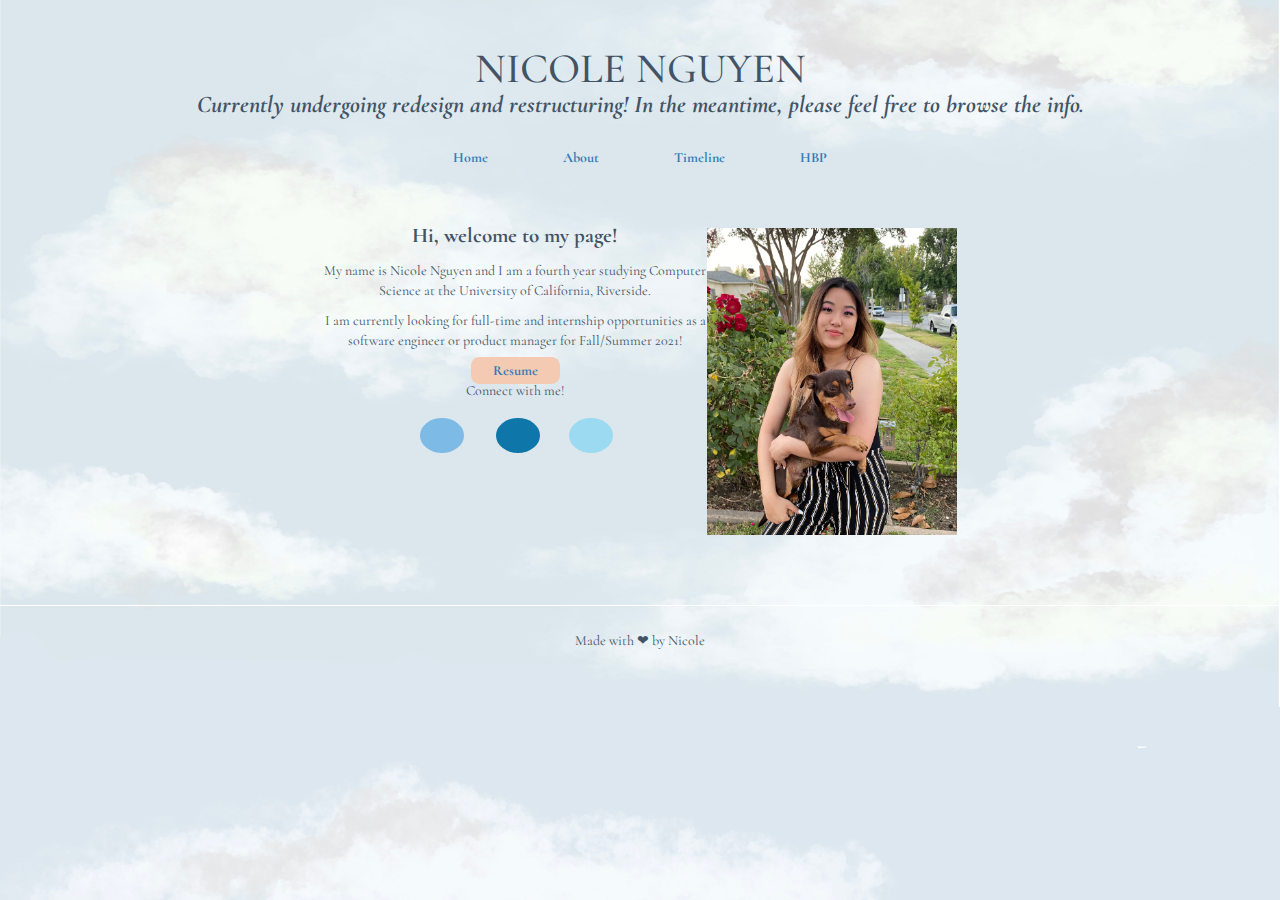
<file: index.html>
<!DOCTYPE html>
<html>
<head>
  <link rel="stylesheet" type="text/css" href="index.css">
  <meta charset="UTF-8">
  <meta name="viewport" content="width=device-width, initial-scale=1.0">
  <title>Nicole Nguyen</title>

  <link rel="stylesheet" href="https://maxcdn.bootstrapcdn.com/bootstrap/3.4.1/css/bootstrap.min.css">  

  <!-- Fonts -->
  <link href="https://fonts.googleapis.com/css2?family=Comfortaa&display=swap" rel="stylesheet">
  <link href="https://fonts.googleapis.com/css2?family=Cormorant:ital,wght@0,300;0,400;0,500;0,600;0,700;1,300;1,400;1,500&display=swap" rel="stylesheet">

</head>
<body>
  <!-- image of my name or my actual text name? -->
  <header>
    <h1 id="name">Nicole Nguyen</h1>
    <!-- <h3 id="quote">"Success is not final; failure is not fatal: It is the courage to continue that counts."</h3> -->
    <h3 id="quote">Currently undergoing redesign and restructuring! In the meantime, please feel free to browse the info.</h3>

    <div id="menu">
    <!-- <button class="buttons"> -->
      <a id="currPg" href="index.html">Home</a>
    <!-- </button> -->
    <!-- <button class="buttons" -->
      <a href="about.html">About</a>
    <!-- </button> -->
    <!-- <button class="buttons"> -->
      <a href="timeline.html">Timeline</a>
    <!-- </button> -->
    <!-- <button class="buttons"> -->
      <a href="hbp.html">HBP</a>
    <!-- </button> -->
  </div>

  <nav class="nav justify-content-center collapse">
    <a class="nav-link active" href="index.html">Home</a>
    <a class="nav-link" href="about.html">About</a>
    <a class="nav-link" href="timeline.html">Timeline</a>
    <a class="nav-link disabled" href="hbp.html" tabindex="-1" aria-disabled="true">HBP</a>
  </nav>
<!-- 
    <div id="music">
      <button class="buttons">
        <img src="Images/musicnote.png" width="20px" height="35px" id="musicnote">
      </button>
    </div> -->
  </header>

  <div id="intro">
    <div id=column1>
      <p id="hi">Hi, welcome to my page!</p>
      <p>My name is Nicole Nguyen and I am a fourth year studying Computer Science at the University of California, Riverside.</p>
      <p>I am currently looking for full-time and internship opportunities as a software engineer or product manager for Fall/Summer 2021!</p>

      <a id="resume" href="Images/resume.pdf" title="Read my resume!">Resume</a>

      <div id="contact">
        <div id="connect">
          <p>Connect with me!</p>
          <!-- <a id="resume" href="resume.pdf" title="Read my resume!">Resume</a> -->
        </div>

        <div id="icons">
        <a id="email" href="mailto:nicoleennguyen@gmail.com" title="Email me!" <i class="far fa-envelope" style="font-size:17px"></i></a>
        <a id="linkedin" href="https://www.linkedin.com/in/nicoleyennguyen/" title="Add me!" <i class="fab fa-linkedin-in" style="font-size:15px"></i></a>
        <a id="github" href="https://github.com/nicohhle" title="Check out my projects!"<i class="fab fa-github"></i></a>
        </div>
      </div>
    </div>

    <div>
      <img id="column2" src="Images/me.jpg">
    </div>
  </div>

  <footer>
    <p id="end">Made with ❤ by Nicole</p>
  </footer>
  
</body>
</html>
</file>
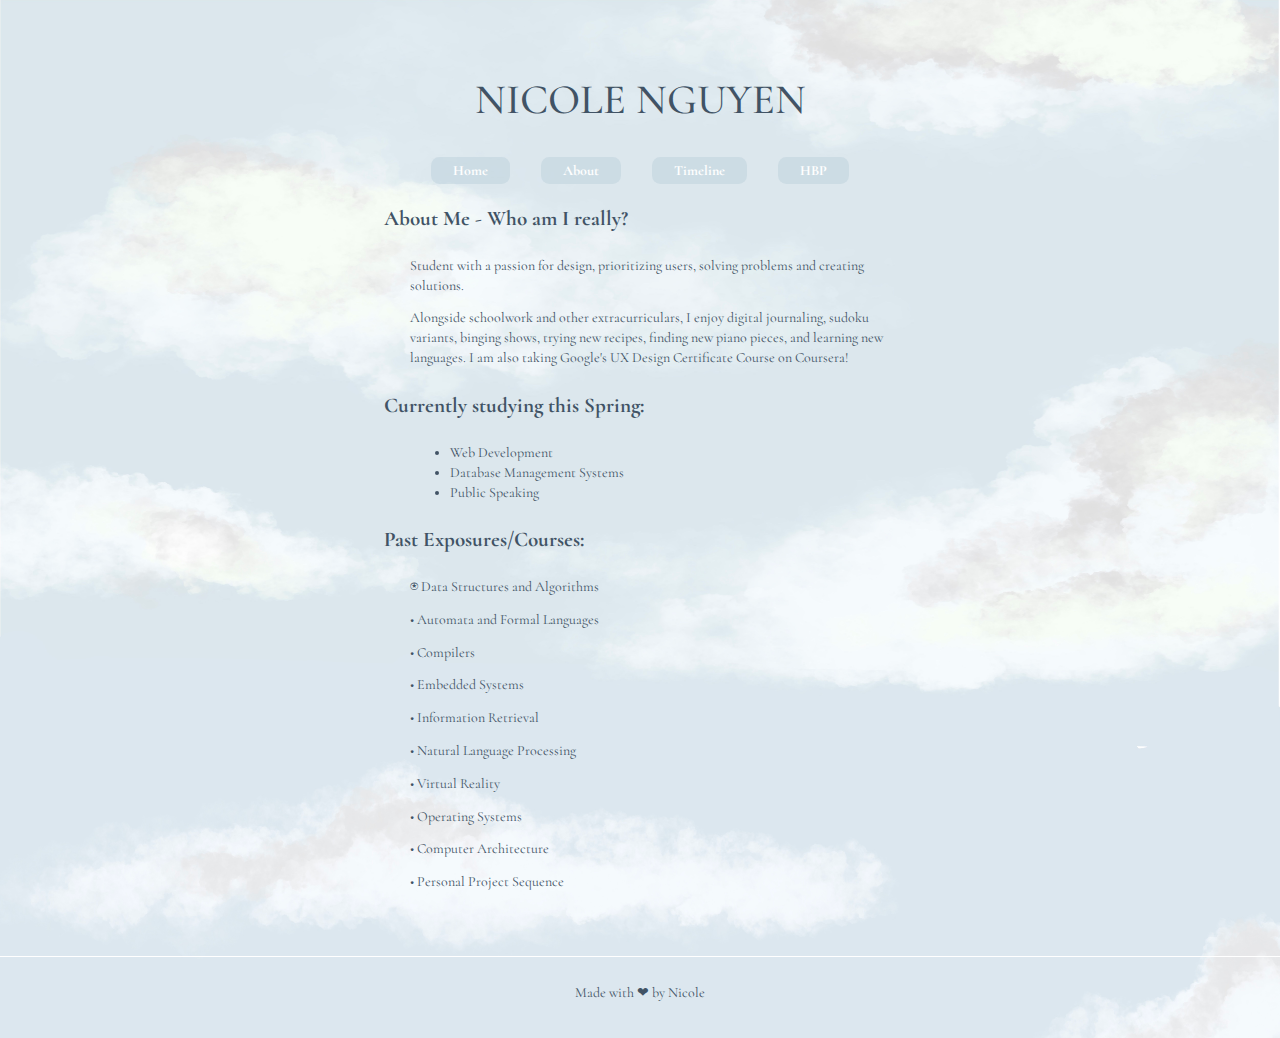
<file: about.html>
<!DOCTYPE html>
<html>
<head>
  <meta charset="UTF-8">
  <title>Nicole Nguyen</title>

  <link rel="stylesheet" type="text/css" href="about.css">
  <link rel="stylesheet" href="https://maxcdn.bootstrapcdn.com/bootstrap/3.4.1/css/bootstrap.min.css">

  <!-- Fonts -->
  <link href="https://fonts.googleapis.com/css2?family=Comfortaa&display=swap" rel="stylesheet">
  <link href="https://fonts.googleapis.com/css2?family=Cormorant:ital,wght@0,300;0,400;0,500;0,600;0,700;1,300;1,400;1,500&display=swap" rel="stylesheet">
</head>
<body>
  <header>
    <h1 id="name">Nicole Nguyen</h1>

    <!-- <button class="buttons"> -->
      <a id="currPg" href="index.html">Home</a>
    <!-- </button> -->
    <!-- <button class="buttons"> -->
      <a href="about.html">About</a>
    <!-- </button> -->
    <!-- <button class="buttons"> -->
      <a href="timeline.html">Timeline</a>
    <!-- </button> -->
    <!-- <button class="buttons"> -->
      <a href="hbp.html">HBP</a>
    <!-- </button> -->

    <!-- <button class="buttons">
      <img src="Images/musicnote.png">
    </button>
  </header> -->

  <div id="body">
    <h3 class="header">About Me - Who am I really?</h3>
    
    <p class="info">Student with a passion for design, prioritizing users, solving problems and creating solutions.</p>

    <p class="info">Alongside schoolwork and other extracurriculars, I enjoy digital journaling, sudoku variants, binging shows, trying new recipes, finding new piano pieces, and learning new languages. I am also taking Google's UX Design Certificate Course on Coursera!</p>

    <h3 class="header">Currently studying this Spring:</h3>
    <ul class="info">
      <li>Web Development</li>
      <li>Database Management Systems</li>
      <li>Public Speaking</li>
    </ul>

    <h3 class="header">Past Exposures/Courses:</h3>
    <p class="info">&#9055 Data Structures and Algorithms</p>
    <p class="info"> • Automata and Formal Languages</p>
    <p class="info"> • Compilers</p>
    <p class="info"> • Embedded Systems</p>
    <p class="info"> • Information Retrieval</p>
    <p class="info"> • Natural Language Processing</p>
    <p class="info"> • Virtual Reality</p>
    <p class="info"> • Operating Systems</p>
    <p class="info"> • Computer Architecture</p>
    <p class="info"> • Personal Project Sequence</p>
  </div>

  <footer>
    <p id="end">Made with ❤ by Nicole</p>
  </footer>
  
</body>
</html>
</file>
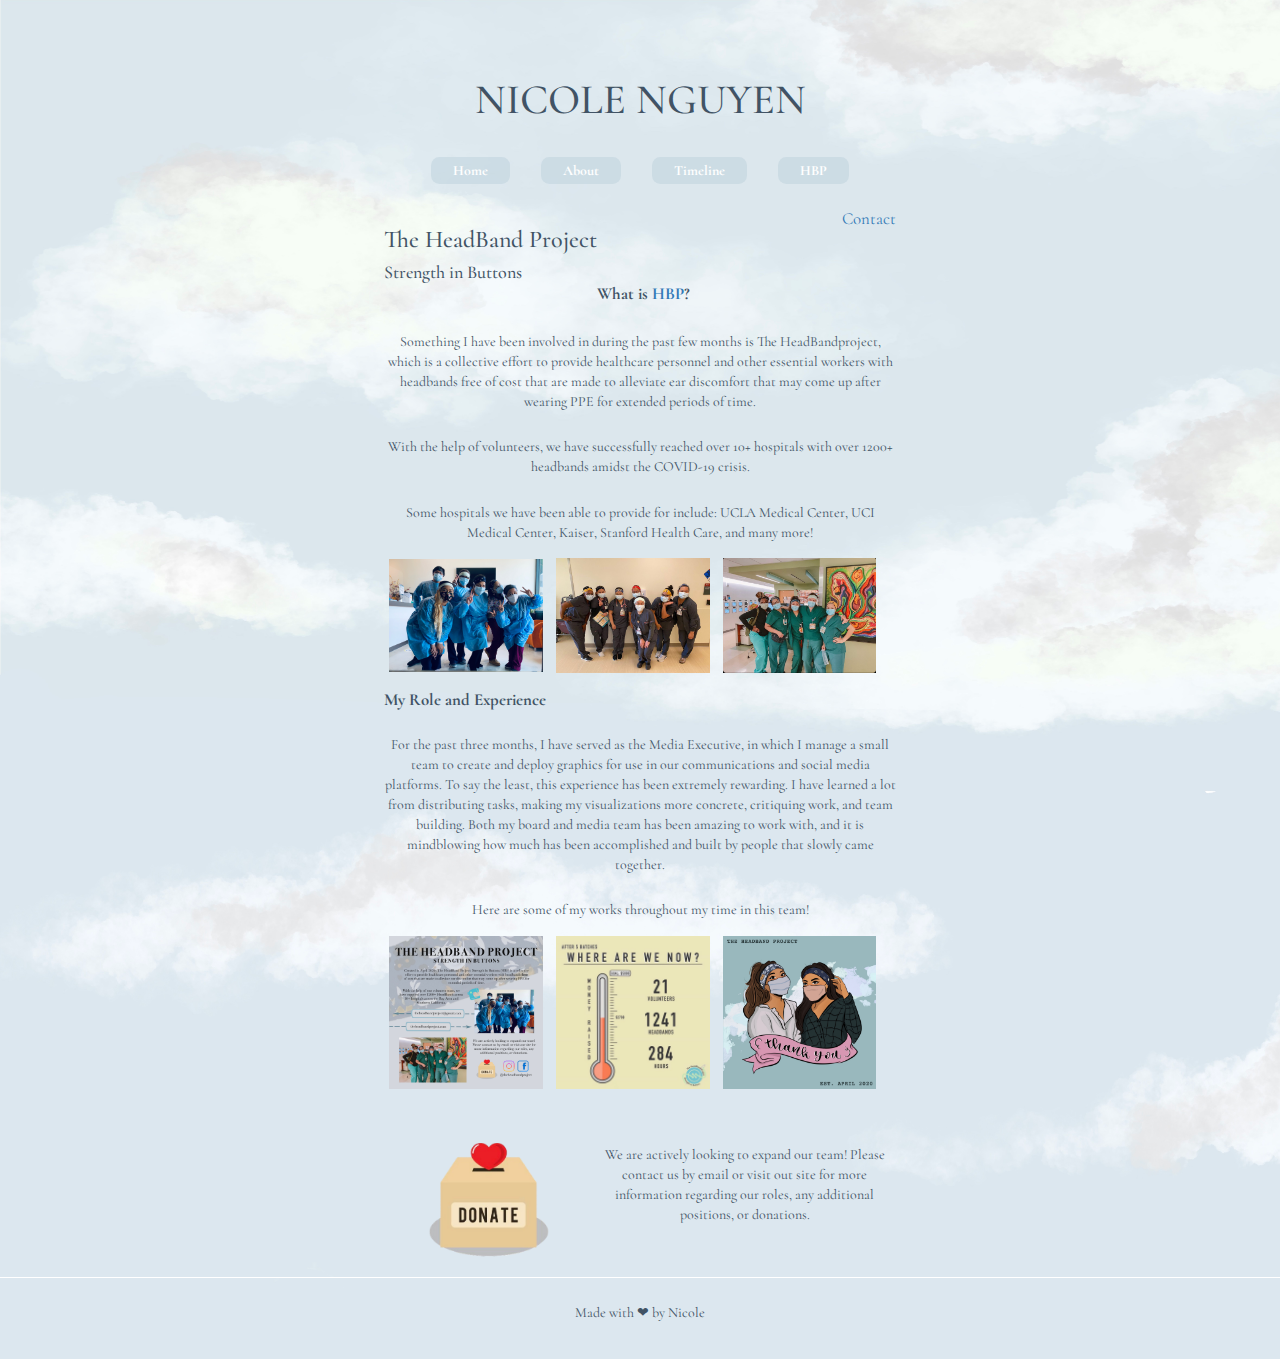
<file: hbp.html>
<!DOCTYPE html>
<html lang="en">
<head>
  <meta charset="UTF-8">
  <meta name="viewport" content="width=device-width, initial-scale=1.0">
  <title>Nicole Nguyen</title>

  <link rel="stylesheet" type="text/css" href="hbp.css">
  <link rel="stylesheet" href="https://maxcdn.bootstrapcdn.com/bootstrap/3.4.1/css/bootstrap.min.css">

  <!-- Fonts -->
  <link href="https://fonts.googleapis.com/css2?family=Comfortaa&display=swap" rel="stylesheet">
  <link href="https://fonts.googleapis.com/css2?family=Cormorant:ital,wght@0,300;0,400;0,500;0,600;0,700;1,300;1,400;1,500&display=swap" rel="stylesheet">
</head>
<body>
  <header>
    <h1 id="name">Nicole Nguyen</h1>

    <!-- <button class="buttons"> -->
      <a id="currPg" href="index.html">Home</a>
    <!-- </button> -->
    <!-- <button class="buttons"> -->
      <a href="about.html">About</a>
    <!-- </button> -->
    <!-- <button class="buttons"> -->
      <a href="timeline.html">Timeline</a>
    <!-- </button> -->
    <!-- <button class="buttons"> -->
      <a href="hbp.html">HBP</a>
    <!-- </button> -->

    <!-- <button class="buttons"> -->
      <!-- <img src="Images/musicnote.png"> -->
    <!-- </button> -->
  </header>

  <div id="body">
    <div id="title">
      <h3>The HeadBand Project</h3>
      <h4>Strength in Buttons</h4>
    </div>

    <div id="contact">
      <!-- <h3>Contact</h3> -->
      <a href="mailto:theheadbandproject.com title="Email">Contact</a>
      
      <a href="mailto:theheadbandproject.com title="Email"></a>
      
      <a href="https://theheadbandproject.com" title="Website"></a>
      
      <a href="https://instagram.com/theheadbandproject" title="Instagram"></a>

      <a href"https://www.facebook.com/theheadbandproject" title="Facebook"></a>
    </div>

    <div id="summary">
      <span class="header">What is <a href="https://theheadbandproject.com" title="Check out the website!">HBP</a>?</span>

      <p class="info">Something I have been involved in during the past few months is The HeadBandproject, which is a collective effort to provide healthcare personnel and other essential workers with headbands free of cost that are made to alleviate ear discomfort that may come up after wearing PPE for extended periods of time.</p>

      <p class="info">With the help of volunteers, we have successfully reached over 10+ hospitals with over 1200+ headbands amidst the COVID-19 crisis.</p>
    </div>

    <div class="photos">
      <p class="info">Some hospitals we have been able to provide for include: UCLA Medical Center, UCI Medical Center, Kaiser, Stanford Health Care, and many more!</p>

      <img src="Images/59b Dental.JPG" title="59b Dental">
      <img src="Images/Stanford Medical Center.JPG" title="Stanford Medical Center">
      <img src="Images/Zuckerberg San Francisco General Hospital.PNG" title="Zuckerberg San Francisco General Hospital">
    </div>

    <div id="role">
      <h5 class="header">My Role and Experience</h5>

      <p class="info">For the past three months, I have served as the Media Executive, in which I manage a small team to create and deploy graphics for use in our communications and social media platforms. To say the least, this experience has been extremely rewarding. I have learned a lot from distributing tasks, making my visualizations more concrete, critiquing work, and team building. Both my board and media team has been amazing to work with, and it is mindblowing how much has been accomplished and built by people that slowly came together.</p>
    </div>

    <div class="photos">
      <p class="info">Here are some of my works throughout my time in this team!</p>

      <img src="Images/proposal.jpeg" title="Mini Proposal/Infographic">
      
      <img src="Images/stats.jpg" title="Batch 5 Statistics">

      <img src="Images/founders.jpeg" title="Founders' Appreciation Graphic">
    </div>

    <div id="donate">
      <img src="Images/Donate.png">
    </div>
    
    <div id="action">
      <p class="info">We are actively looking to expand our team! Please contact us by email or visit out site for more information regarding our roles, any additional positions, or donations.</p>
      <!-- <img src="Images/Donate.png"> -->
      <!-- <img src="Images/Volunteer.PNG"> -->
    </div>
  </div>

  <footer>
    <p id="end">Made with ❤ by Nicole</p>
  </footer>
</body>
</html>
</file>
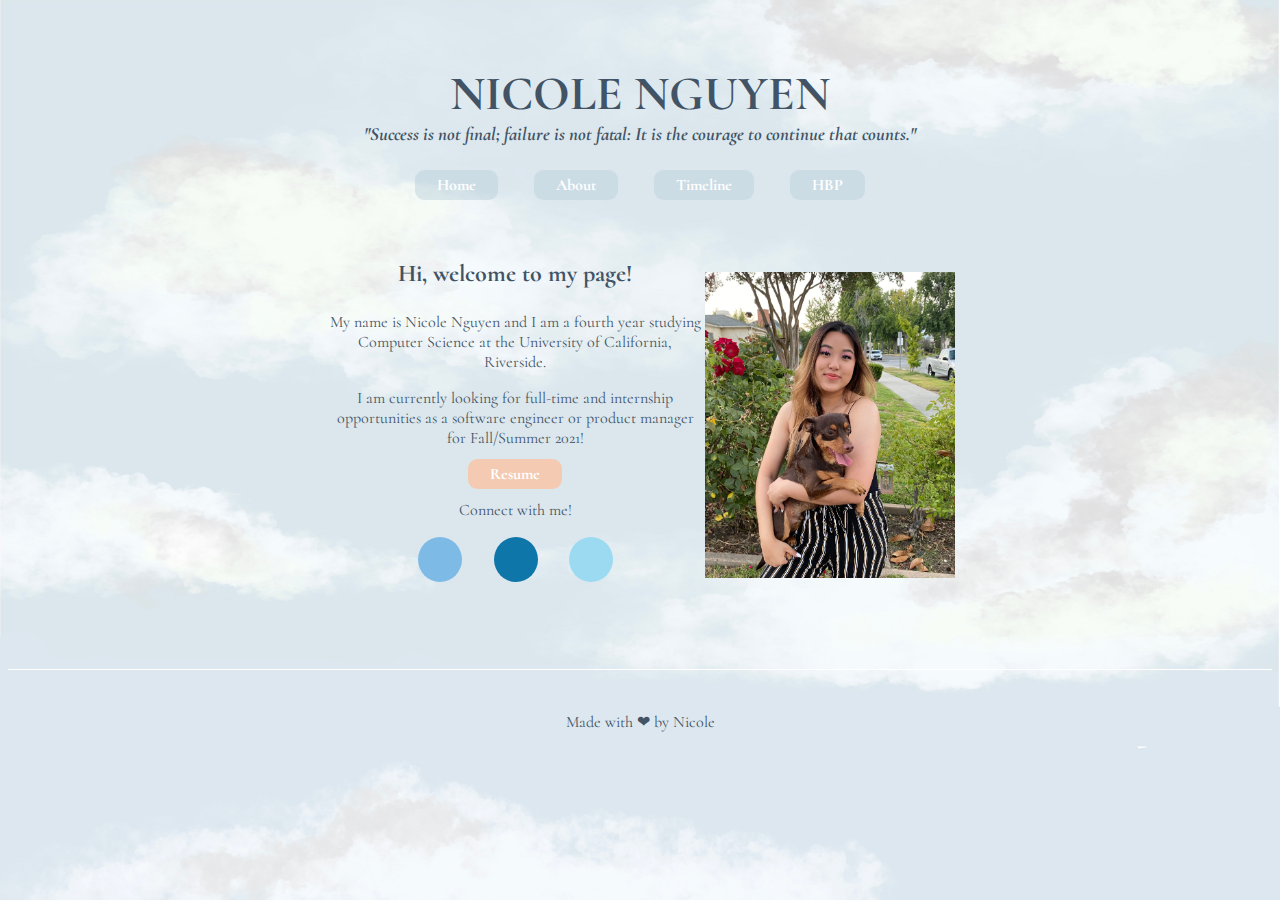
<file: home.html>
<!DOCTYPE html>
<html>
<head>
  <link rel="stylesheet" type="text/css" href="home.css">
  <meta charset="UTF-8">
  <meta name="viewport" content="width=device-width, initial-scale=1.0">
  <title>Nicole Nguyen</title>

  

  <!-- Fonts -->
  <link href="https://fonts.googleapis.com/css2?family=Comfortaa&display=swap" rel="stylesheet">
  <link href="https://fonts.googleapis.com/css2?family=Cormorant:ital,wght@0,300;0,400;0,500;0,600;0,700;1,300;1,400;1,500&display=swap" rel="stylesheet">

</head>
<body>
  <!-- image of my name or my actual text name? -->
  <header>
    <h1 id="name">Nicole Nguyen</h1>
    <h3 id="quote">"Success is not final; failure is not fatal: It is the courage to continue that counts."</h3>

    <div id="menu">
    <!-- <button class="buttons"> -->
      <a id="currPg" href="home.html">Home</a>
    <!-- </button> -->
    <!-- <button class="buttons" -->
      <a href="about.html">About</a>
    <!-- </button> -->
    <!-- <button class="buttons"> -->
      <a href="timeline.html">Timeline</a>
    <!-- </button> -->
    <!-- <button class="buttons"> -->
      <a href="hbp.html">HBP</a>
    <!-- </button> -->
  </div>
<!-- 
    <div id="music">
      <button class="buttons">
        <img src="Images/musicnote.png" width="20px" height="35px" id="musicnote">
      </button>
    </div> -->
  </header>

  <div id="intro">
    <div id=column1>
      <p id="hi">Hi, welcome to my page!</p>
      <p>My name is Nicole Nguyen and I am a fourth year studying Computer Science at the University of California, Riverside.</p>
      <p>I am currently looking for full-time and internship opportunities as a software engineer or product manager for Fall/Summer 2021!</p>

      <a id="resume" href="resume.pdf" title="Read my resume!">Resume</a>

      <div id="contact">
        <div id="connect">
          <p>Connect with me!</p>
          <!-- <a id="resume" href="resume.pdf" title="Read my resume!">Resume</a> -->
        </div>

        <div id="icons">
        <a id="email" href="mailto:nicoleennguyen@gmail.com" title="Email me!" <i class="far fa-envelope" style="font-size:17px"></i></a>
        <a id="linkedin" href="https://www.linkedin.com/in/nicoleyennguyen/" title="Add me!" <i class="fab fa-linkedin-in" style="font-size:15px"></i></a>
        <a id="github" href="https://github.com/nicohhle" title="Check out my projects!"<i class="fab fa-github"></i></a>
        </div>
      </div>
    </div>

    <div>
      <img id="column2" src="Images/me.jpg">
    </div>
  </div>

  <footer>
    <p id="end">Made with ❤ by Nicole</p>
  </footer>
  
</body>
</html>
</file>
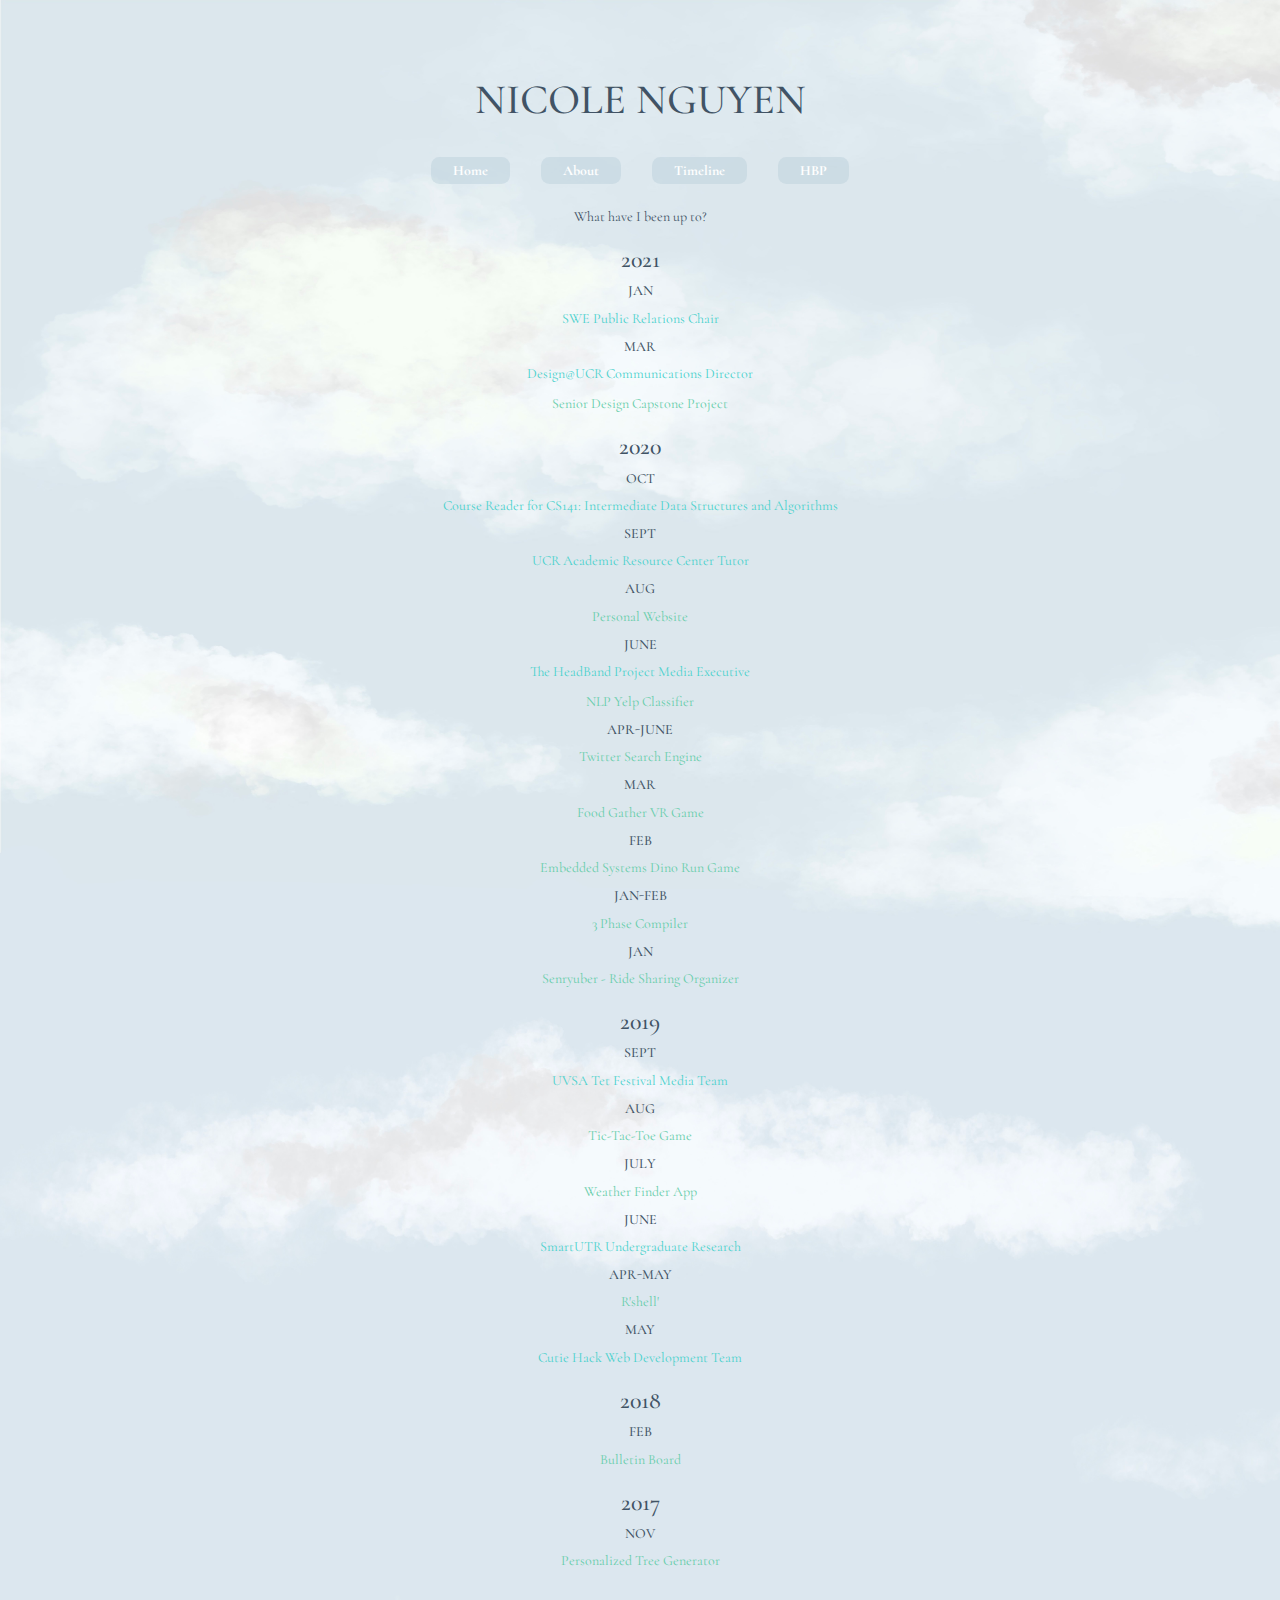
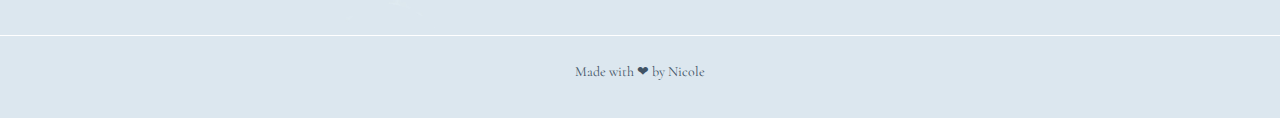
<file: timeline.html>
<!DOCTYPE html>
<html>
<head>
  <meta charset="UTF-8">
  <title>Nicole Nguyen</title>

  <link rel="stylesheet" type="text/css" href="timeline.css">
  <link rel="stylesheet" href="https://maxcdn.bootstrapcdn.com/bootstrap/3.4.1/css/bootstrap.min.css">

  <!-- Fonts -->
  <link href="https://fonts.googleapis.com/css2?family=Comfortaa&display=swap" rel="stylesheet">
  <link href="https://fonts.googleapis.com/css2?family=Cormorant:ital,wght@0,300;0,400;0,500;0,600;0,700;1,300;1,400;1,500&display=swap" rel="stylesheet">

</head>
<body>
  <header>
    <h1 id="name">Nicole Nguyen</h1>

    <!-- <button class="buttons"> -->
      <a id="currPg" href="index.html">Home</a>
    <!-- </button> -->
    <!-- <button class="buttons"> -->
      <a href="about.html">About</a>
    <!-- </button> -->
    <!-- <button class="buttons"> -->
      <a href="timeline.html">Timeline</a>
    <!-- </button> -->
    <!-- <button class="buttons"> -->
      <a href="hbp.html">HBP</a>
    <!-- </button> -->

    <!-- <button class="buttons"> -->
      <!-- <img src="Images/musicnote.png"> -->
    <!-- </button> -->
  </header>

  <div id="body">
    <p>What have I been up to?</p>

    <h3>2021</h3>
      <h5>JAN</h5>
      <p class="ec">SWE Public Relations Chair</p>
      <h5>MAR</h5>
      <p class="ec">Design@UCR Communications Director</p>
      <p class="project">Senior Design Capstone Project</p>

    <h3>2020</h3>
      <h5>OCT</h5>
      <p class="ec">Course Reader for CS141: Intermediate Data Structures and Algorithms</p>
      <h5>SEPT</h5>
      <p class="ec">UCR Academic Resource Center Tutor</p>
      <h5>AUG</h5>
      <p class="project">Personal Website</p>
      <h5>JUNE</h5>
      <p class="ec">The HeadBand Project Media Executive</p>
      <p class="project">NLP Yelp Classifier</p>
      <h5>APR-JUNE</h5>
      <p class="project">Twitter Search Engine</p>
      <h5>MAR</h5>
      <p class="project">Food Gather VR Game</p>
      <h5>FEB</h5>
      <p class="project">Embedded Systems Dino Run Game</p>
      <h5>JAN-FEB</h5>
      <p class="project">3 Phase Compiler</p>
      <h5>JAN</h5>
      <p class="project">Senryuber - Ride Sharing Organizer</p>

    <h3>2019</h3>
      <h5>SEPT</h5>
      <p class="ec">UVSA Tet Festival Media Team</p>
      <h5>AUG</h5>
      <p class="project">Tic-Tac-Toe Game</p>
      <h5>JULY</h5>
      <p class="project">Weather Finder App</p>
      <h5>JUNE</h5>
      <p class="ec">SmartUTR Undergraduate Research</p>
      <h5>APR-MAY</h5>
      <p class="project">R'shell'</p>
      <h5>MAY</h5>
      <p class="ec">Cutie Hack Web Development Team</p>

    <h3>2018</h3>
      <h5>FEB</h5>
      <p class="project">Bulletin Board</p>

    <h3>2017</h3>
      <h5>NOV</h5>
      <p class="project">Personalized Tree Generator</p>
  </div>

  <footer>
    <p id="end">Made with ❤ by Nicole</p>
  </footer>
</body>
</html>
</file>
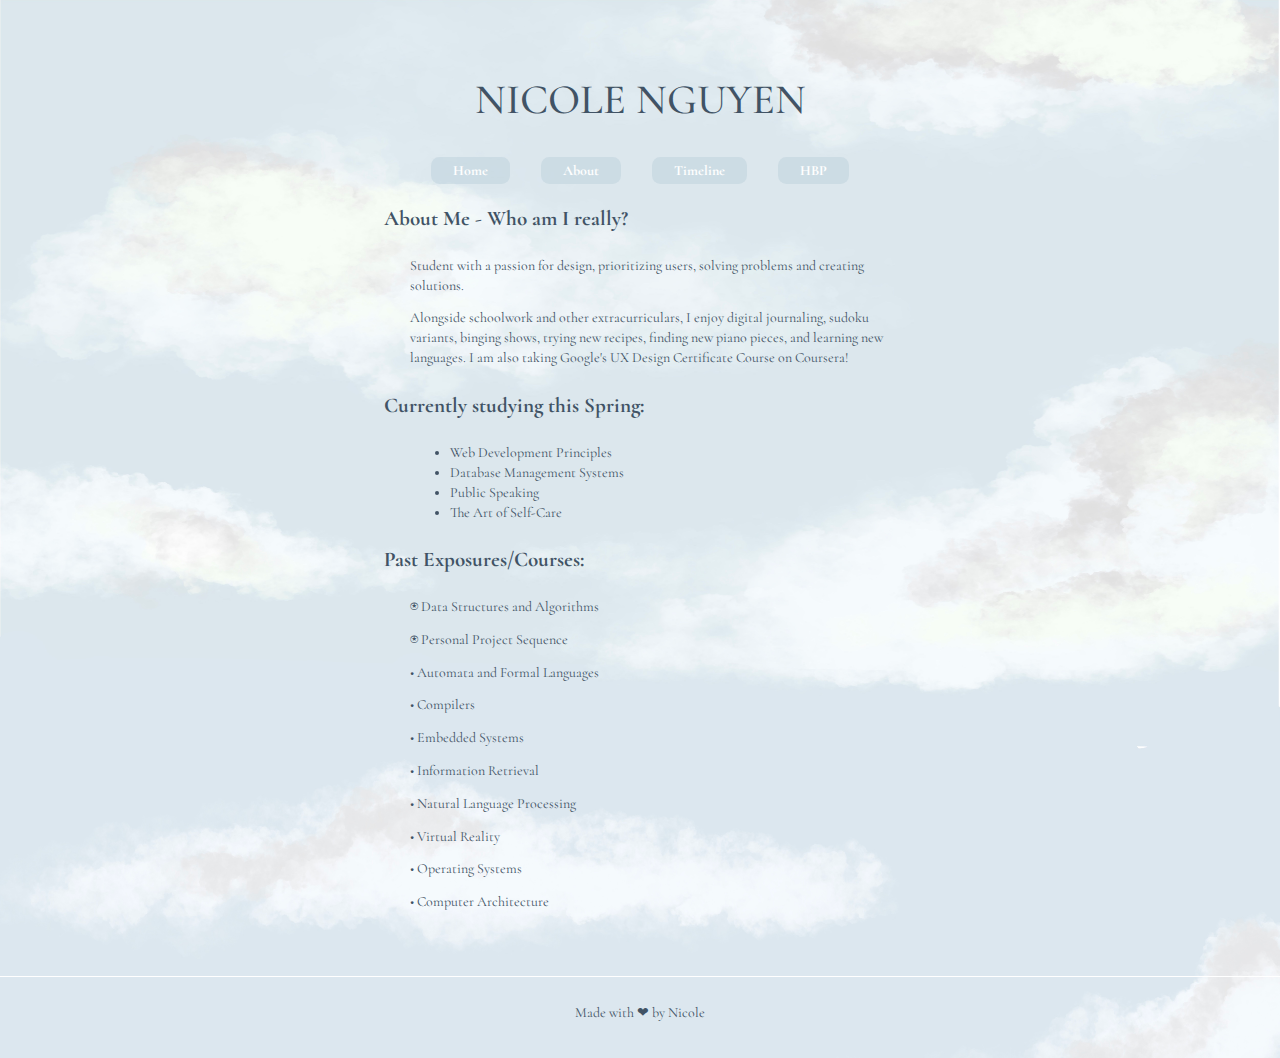
<file: websitev1/about.html>
<!DOCTYPE html>
<html>
<head>
  <meta charset="UTF-8">
  <title>Nicole Nguyen</title>

  <link rel="stylesheet" type="text/css" href="about.css">
  <link rel="stylesheet" href="https://maxcdn.bootstrapcdn.com/bootstrap/3.4.1/css/bootstrap.min.css">

  <!-- Fonts -->
  <link href="https://fonts.googleapis.com/css2?family=Comfortaa&display=swap" rel="stylesheet">
  <link href="https://fonts.googleapis.com/css2?family=Cormorant:ital,wght@0,300;0,400;0,500;0,600;0,700;1,300;1,400;1,500&display=swap" rel="stylesheet">
</head>
<body>
  <header>
    <h1 id="name">Nicole Nguyen</h1>

    <!-- <button class="buttons"> -->
      <a id="currPg" href="index.html">Home</a>
    <!-- </button> -->
    <!-- <button class="buttons"> -->
      <a href="about.html">About</a>
    <!-- </button> -->
    <!-- <button class="buttons"> -->
      <a href="timeline.html">Timeline</a>
    <!-- </button> -->
    <!-- <button class="buttons"> -->
      <a href="hbp.html">HBP</a>
    <!-- </button> -->

    <!-- <button class="buttons">
      <img src="Images/musicnote.png">
    </button>
  </header> -->

  <div id="body">
    <h3 class="header">About Me - Who am I really?</h3>
    
    <p class="info">Student with a passion for design, prioritizing users, solving problems and creating solutions.</p>

    <p class="info">Alongside schoolwork and other extracurriculars, I enjoy digital journaling, sudoku variants, binging shows, trying new recipes, finding new piano pieces, and learning new languages. I am also taking Google's UX Design Certificate Course on Coursera!</p>

    <h3 class="header">Currently studying this Spring:</h3>
    <ul class="info">
      <li>Web Development Principles</li>
      <li>Database Management Systems</li>
      <li>Public Speaking</li>
      <li>The Art of Self-Care</li>
    </ul>

    <h3 class="header">Past Exposures/Courses:</h3>
    <p class="info">&#9055 Data Structures and Algorithms</p>
    <p class="info">&#9055 Personal Project Sequence</p>
    <p class="info"> • Automata and Formal Languages</p>
    <p class="info"> • Compilers</p>
    <p class="info"> • Embedded Systems</p>
    <p class="info"> • Information Retrieval</p>
    <p class="info"> • Natural Language Processing</p>
    <p class="info"> • Virtual Reality</p>
    <p class="info"> • Operating Systems</p>
    <p class="info"> • Computer Architecture</p>
  </div>

  <footer>
    <p id="end">Made with ❤ by Nicole</p>
  </footer>
  
</body>
</html>
</file>
<file: index.css>
* {
  font-family: 'Cormorant', serif !important;
  color: rgb(65, 83, 101);
  text-align: center;
}

body {
  background: url("Images/tempbackground.jpg");
  background-size: cover;
}

header {
  padding-top: 2%;
  text-align: center;
}

#name {
  text-transform: uppercase;
  font-size: 3.0em;
  margin-bottom: 0;
  /* color: rgb(61, 90, 106); */
  /* color: rgb(65, 83, 101); */
  /* font-weight: bolder; */
}

#quote {
  font-style: italic;
  margin-bottom: 5%;
  margin: 0 auto 30px auto;
  font-weight: bold;
}

a {
  font-size: 1.0em;
  font-weight: bold;
  text-decoration: none;
  padding-top: 3px;
  padding-bottom: 3px;
  padding-left: 20px;
  padding-right: 20px;
  border-radius: 0.60em;
  background: rgba(185, 206, 217, 0.45);
  border-width: 2px;
  border-color: transparent;
  border-style: solid;
  position: relative;
  text-decoration: none;
  color: white;
  margin: 1.0em;
}

#music {
  border-radius: 90%;
  position: absolute;
  top: 0px;
  right: 0px;
}

/* .buttons a {
  text-decoration: none;
} */

a:hover {
  border-radius: 0.75em;
  /* padding-left: 15px;
  padding-right: 15px;
  padding-top: 10px;
  padding-bottom: 10px; */
  border-color: white;
  /* border-width: 3px; */
  /* border-style: solid; */
  /* text-decoration: underline; */
  color: cornsilk;
  background: rgba(86, 129, 151, 0.5);
}

#intro {
  margin-top: 40px;
  /* align-content: center; */
  /* text-align: center;
  display: inline-block; */
  display: flex;
  align-items: center;
  justify-content: center;
  margin-bottom: 70px;
}

#column1 {
  /* margin-left: 15%; */
  float: left;
  width: 30%;
  min-height: 300px;
}

#hi {
  font-size: 1.5em;
  font-weight: bold;
}

#connect p {
  margin-bottom: 0;
  display: inline-block;
}

#resume {
  background: #F4CBB2;
}

#icons {
  /* margin-top: 15%; */
  border-radius: 50%;
  display: flex;
  align-items: center;
  justify-content: center;
}

#email {
  /* background: rgb(200, 200, 200); */
  background: #7DBBE6;
  border-radius: 60px;
}

#linkedin {
  background: #0e76a8;
}

#github {
  background: #9CDAF1;
}

#icons a{
  border-radius: 50%;
  height: 35px;
}

#column2 {
  /* margin-left: 10%; */
  margin-top: 20px;
  width: 250px;
  height: auto;
}

footer {
  border-top: 1px solid white;
  text-align: center;
  padding: 2%;
}
</file>
<file: about.css>
* {
  font-family: 'Cormorant', serif !important;
  color: rgb(65, 83, 101);
  margin: auto;
}

body {
  background: url("Images/tempbackground.jpg");
  background-size: cover;
}

header {
  padding-top: 2%;
  text-align: center;
}

#name {
  text-transform: uppercase;
  font-size: 3.0em;
  margin-bottom: 3%;
  margin-top: 4%;
}

header a {
  font-size: 1.0em;
  font-weight: bold;
  text-decoration: none;
  padding-top: 3px;
  padding-bottom: 3px;
  padding-left: 20px;
  padding-right: 20px;
  border-radius: 0.60em;
  background: rgba(185, 206, 217, 0.45);
  border-width: 2px;
  border-color: transparent;
  border-style: solid;
  position: relative;
  text-decoration: none;
  color: white;
  margin: 1.0em;
}

header a:hover {
  border-radius: 0.75em;
  border-color: white;
  color: cornsilk;
  background: rgba(86, 129, 151, 0.5);
}

.header {
  font-size: 1.5em;
  font-weight: bolder;
  margin-top: 5%;
  margin-bottom: 5%;
}

.info {
  margin-bottom: 2.5%;
  margin-left: 5%;
}

#body {
  margin-top: 2%;
  margin-left: 30%;
  margin-right: 30%;
  text-align: left;
  margin-bottom: 5%;
}

footer {
  border-top: 1px solid white;
  text-align: center;
  padding: 2%
}
</file>
<file: hbp.css>
* {
  font-family: 'Cormorant', serif !important;
  color: rgb(65, 83, 101);
  margin: auto;
}

body {
  background: url("Images/tempbackground.jpg");
  background-size: cover;
}

header {
  padding-top: 2%;
  text-align: center;
}

#name {
  text-transform: uppercase;
  font-size: 3.0em;
  margin-bottom: 3%;
  margin-top: 4%;
}

header a {
  font-size: 1.0em;
  font-weight: bold;
  text-decoration: none;
  padding-top: 3px;
  padding-bottom: 3px;
  padding-left: 20px;
  padding-right: 20px;
  border-radius: 0.60em;
  background: rgba(185, 206, 217, 0.45);
  border-width: 2px;
  border-color: transparent;
  border-style: solid;
  position: relative;
  text-decoration: none;
  color: white;
  margin: 1.0em;
}

#header a:hover {
  border-radius: 0.75em;
  border-color: white;
  color: cornsilk;
  background: rgba(86, 129, 151, 0.5);
}

#body {
  margin-top: 2%;
}

#title {
  font-size: 1.5em;
  text-align: left;
  float: left;
}

#contact {
  font-size: 1.2em;
  text-align: right;
}

#summary {
  margin-top: 10%;
}

#body {
  margin-left: 30%;
  margin-right: 30%;
}

.header {
  font-size: 1.2em;
  font-weight: bold;
  margin-top: 2.5%;
}

.info {
  margin-top: 5%;
  text-align: center;
}

.photos img {
  width: 30%;
  /* float: left; */
  margin: 1%;
}

#donate {
  margin-bottom: 10%;
}

#donate img{
  width: 25%;
  margin: 8%;
  float: left;
}

#action {
  margin-bottom: 10%;
}

footer {
  border-top: 1px solid white;
  text-align: center;
  padding: 2%
}
</file>
<file: home.css>
* {
  font-family: 'Cormorant', serif !important;
  color: rgb(65, 83, 101);
  text-align: center;
}

body {
  background: url("Images/tempbackground.jpg");
  background-size: cover;
}

header {
  padding-top: 2%;
  text-align: center;
}

#name {
  text-transform: uppercase;
  font-size: 3.0em;
  margin-bottom: 0;
  /* color: rgb(61, 90, 106); */
  /* color: rgb(65, 83, 101); */
  /* font-weight: bolder; */
}

#quote {
  font-style: italic;
  margin-bottom: 5%;
  margin: 0 auto 30px auto;
}

a {
  font-size: 1.0em;
  font-weight: bold;
  text-decoration: none;
  padding-top: 3px;
  padding-bottom: 3px;
  padding-left: 20px;
  padding-right: 20px;
  border-radius: 0.60em;
  background: rgba(185, 206, 217, 0.45);
  border-width: 2px;
  border-color: transparent;
  border-style: solid;
  position: relative;
  text-decoration: none;
  color: white;
  margin: 1.0em;
}

#music {
  border-radius: 90%;
  position: absolute;
  top: 0px;
  right: 0px;
}

/* .buttons a {
  text-decoration: none;
} */

a:hover {
  border-radius: 0.75em;
  /* padding-left: 15px;
  padding-right: 15px;
  padding-top: 10px;
  padding-bottom: 10px; */
  border-color: white;
  /* border-width: 3px; */
  /* border-style: solid; */
  /* text-decoration: underline; */
  color: cornsilk;
  background: rgba(86, 129, 151, 0.5);
}

#intro {
  margin-top: 40px;
  /* align-content: center; */
  /* text-align: center;
  display: inline-block; */
  display: flex;
  align-items: center;
  justify-content: center;
  margin-bottom: 70px;
}

#column1 {
  /* margin-left: 15%; */
  float: left;
  width: 30%;
  min-height: 300px;
}

#hi {
  font-size: 1.5em;
  font-weight: bold;
}

#connect p {
  margin-bottom: 0;
  display: inline-block;
}

#resume {
  background: #F4CBB2;
}

#icons {
  /* margin-top: 15%; */
  border-radius: 50%;
  display: flex;
  align-items: center;
  justify-content: center;
}

#email {
  /* background: rgb(200, 200, 200); */
  background: #7DBBE6;
  border-radius: 60px;
}

#linkedin {
  background: #0e76a8;
}

#github {
  background: #9CDAF1;
}

#icons a{
  border-radius: 50%;
  height: 35px;
}

#column2 {
  /* margin-left: 10%; */
  margin-top: 20px;
  width: 250px;
  height: auto;
}

footer {
  border-top: 1px solid white;
  text-align: center;
  padding: 2%;
}
</file>
<file: timeline.css>
* {
  font-family: 'Cormorant', serif !important;
  color: rgb(65, 83, 101);
  margin: auto;
  text-align: center;
}

body {
  background: url("Images/tempbackground.jpg");
  background-size: cover;
}

header {
  padding-top: 2%;
  text-align: center;
}

#name {
  text-transform: uppercase;
  font-size: 3.0em;
  margin-bottom: 3%;
  margin-top: 4%;
}

header a {
  font-size: 1.0em;
  font-weight: bold;
  text-decoration: none;
  padding-top: 3px;
  padding-bottom: 3px;
  padding-left: 20px;
  padding-right: 20px;
  border-radius: 0.60em;
  background: rgba(185, 206, 217, 0.45);
  border-width: 2px;
  border-color: transparent;
  border-style: solid;
  position: relative;
  text-decoration: none;
  color: white;
  margin: 1.0em;
}

#header a:hover {
  border-radius: 0.75em;
  border-color: white;
  color: cornsilk;
  background: rgba(86, 129, 151, 0.5);
}

#body {
  margin-top: 2%;
  margin-bottom: 5%;
}

h3 {
  margin-top: 2%;
  font-size: 2.0em;
}

.project {
  color: mediumaquamarine;
}

.ec {
  color: mediumturquoise;
}

footer {
  border-top: 1px solid white;
  text-align: center;
  padding: 2%
}
</file>
<file: websitev1/about.css>
* {
  font-family: 'Cormorant', serif !important;
  color: rgb(65, 83, 101);
  margin: auto;
}

body {
  background: url("Images/tempbackground.jpg");
  background-size: cover;
}

header {
  padding-top: 2%;
  text-align: center;
}

#name {
  text-transform: uppercase;
  font-size: 3.0em;
  margin-bottom: 3%;
  margin-top: 4%;
}

header a {
  font-size: 1.0em;
  font-weight: bold;
  text-decoration: none;
  padding-top: 3px;
  padding-bottom: 3px;
  padding-left: 20px;
  padding-right: 20px;
  border-radius: 0.60em;
  background: rgba(185, 206, 217, 0.45);
  border-width: 2px;
  border-color: transparent;
  border-style: solid;
  position: relative;
  text-decoration: none;
  color: white;
  margin: 1.0em;
}

header a:hover {
  border-radius: 0.75em;
  border-color: white;
  color: cornsilk;
  background: rgba(86, 129, 151, 0.5);
}

.header {
  font-size: 1.5em;
  font-weight: bolder;
  margin-top: 5%;
  margin-bottom: 5%;
}

.info {
  margin-bottom: 2.5%;
  margin-left: 5%;
}

#body {
  margin-top: 2%;
  margin-left: 30%;
  margin-right: 30%;
  text-align: left;
  margin-bottom: 5%;
}

footer {
  border-top: 1px solid white;
  text-align: center;
  padding: 2%
}
</file>
